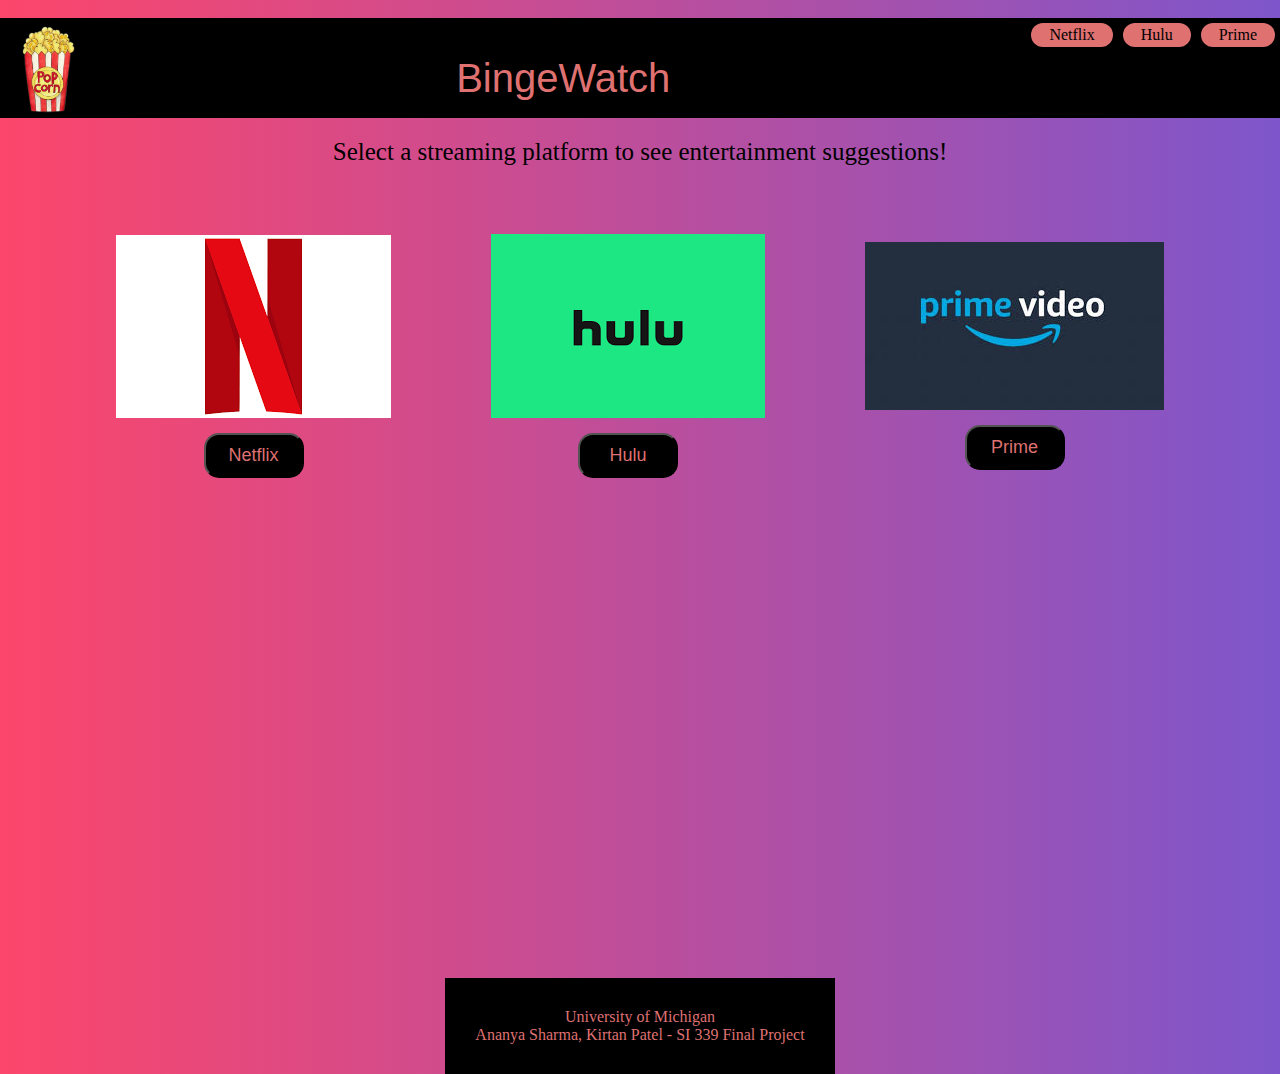
<file: index.html>
<!DOCTYPE html>
<html lang="en">
<head>
    <meta charset="UTF-8">
    <link rel="stylesheet" type="text/css" href="css/html5reset.css">
    <link rel="stylesheet" type="text/css" href="css/style.css">
    <meta name="viewport" content="width=device-width, initial-scale=1.0">
    <title>BingeWatch</title>
</head>
<body>
    <a class = "skip" href="#skip">Skip to Main Content</a><br>
    <header>
        <img src="images/popcorn.png" alt="bag with popcorn label that has popcorn in it" id = "logo">
        <h1>BingeWatch</h1>
        <nav>
            <ul class="nav_section">
                <li class="nav_item"><a id="skip" href="netflix.html">Netflix</a></li>
                <li class="nav_item"><a id="hulu" href="hulu.html">Hulu</a></li>
                <li class="nav_item"><a id="prime" href="prime.html">Prime</a></li>
            </ul>
         </nav>
    </header>
    <main>
        <h1>
        <p id="intro">Select a streaming platform to see entertainment suggestions!</p><br>
        </h1>
        <div class="home_container">
            <div class="home_info">
            <img src="images/netflix/logo.png" alt="netflix logo">
            <button onclick="clickinner('netflix')">Netflix</button> 
            </div>
            <div class="home_info">
                <img src="images/hulu/logo.png" alt="hulu logo">
                <button onclick="clickinner('hulu')">Hulu</button>
            </div>
            <div class="home_info">
            <img src="images/prime/logo.jpg" alt="amazon prime video logo">
            <button onclick="clickinner('prime')">Prime</button>
            </div>
        </div>
    </main>
    <footer>
        <p>University of Michigan<br/>
           Ananya Sharma, Kirtan Patel - SI 339 Final Project</p>
      </footer>
    <script src="js/script.js"></script>  
</body>
</html>
</file>
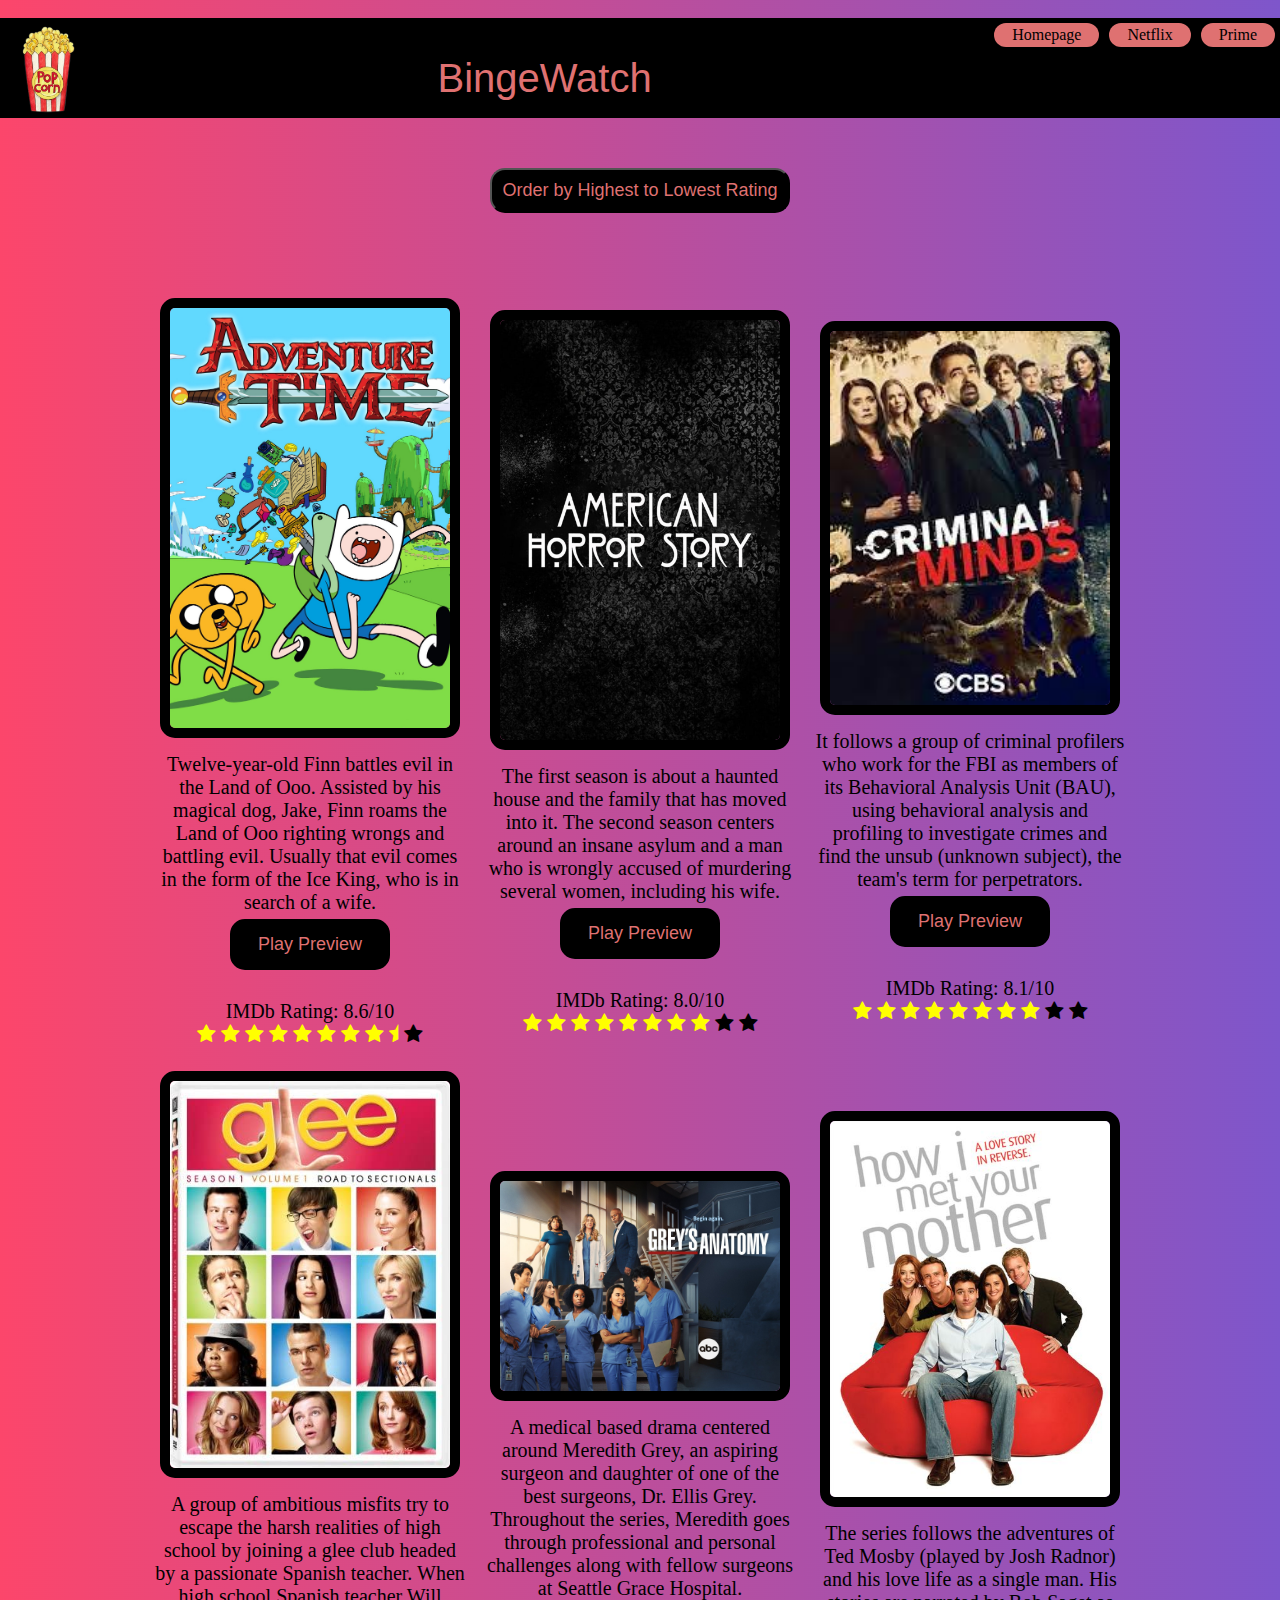
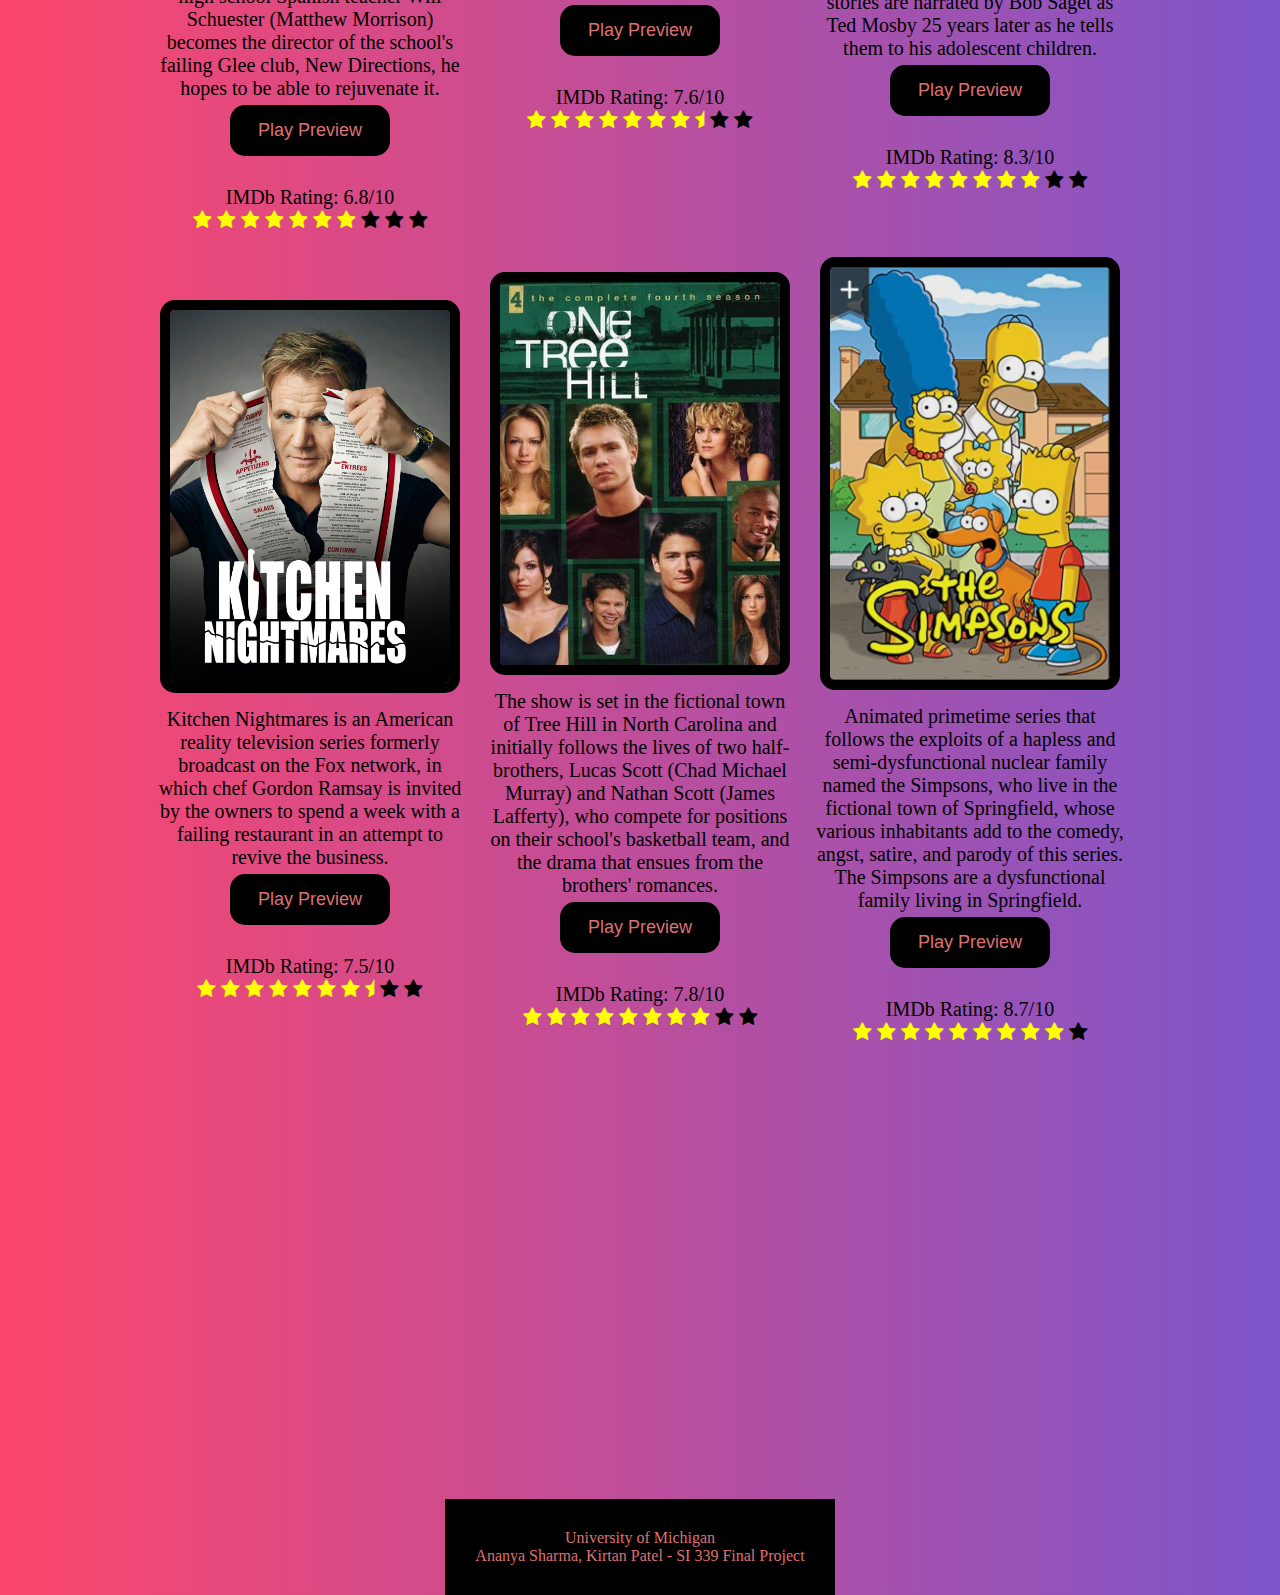
<file: hulu.html>
<!DOCTYPE html>
<html lang="en">
<head>
    <meta charset="UTF-8">
    <link rel="stylesheet" type="text/css" href="css/html5reset.css">
    <link rel="stylesheet" type="text/css" href="css/style.css">
    <link rel="stylesheet" href="https://cdnjs.cloudflare.com/ajax/libs/font-awesome/4.7.0/css/font-awesome.min.css">
    <meta http-equiv="X-UA-Compatible" content="IE=edge">
    <meta name="viewport" content="width=device-width, initial-scale=1.0">
    <title>Document</title>
    
</head>
<body>
    <a class = "skip" href="#skip">Skip to Main Content</a><br>
    <header>
        <img src="images/popcorn.png" alt="popcorn" id = "logo">
        <h1>BingeWatch</h1>
    <nav>
        <ul class="nav_section">
            <li class="nav_item"><a id="skip" href="index.html">Homepage</a></li>
            <li class="nav_item"><a id="hulu" href="netflix.html">Netflix</a></li>
            <li class="nav_item"><a id="prime" href="prime.html">Prime</a></li>
        </ul>
     </nav>
    </header>
    <main>
    <div class="rating_info">
        <button class="rating_order" onclick="order_ratings('hulu')">Order by Highest to Lowest Rating</button>
    </div>
    <div class="flex_container" id="hulu_container">
    <div class="gallery"> 
    <div class="flex_info" id="adventure_time">
    <img src="images/hulu/adventure_time.jpg" alt="adventure time">
    <!-- <button onclick="playPreview('adventure_time')">Play Preview</button> -->
    <div>
        Twelve-year-old Finn battles evil in the Land of Ooo. Assisted by his magical dog, Jake, 
        Finn roams the Land of Ooo righting wrongs and battling evil. Usually that evil comes in the form of the Ice King, 
        who is in search of a wife.
    </div>
    <button onclick="playPreview('hulu','adventure_time')">Play Preview</button>
    <div class="rating">
        IMDb Rating: 8.6/10 <br>
        <span class="fa fa-star checked"></span>
        <span class="fa fa-star checked"></span>
        <span class="fa fa-star checked"></span>
        <span class="fa fa-star checked"></span>
        <span class="fa fa-star checked"></span>
        <span class="fa fa-star checked"></span>
        <span class="fa fa-star checked"></span>
        <span class="fa fa-star checked"></span>
        <span class="fa fa-star-half checked"></span>
        <span class="fa fa-star"></span>
        </div>
    </div>
    <div class="flex_info" id="american_horror_story">
    <img src="images/hulu/ahs.jpg" alt="american horror story">
    <div>
        The first season is about a haunted house and the family that has moved into it. 
        The second season centers around an insane asylum and a man who is wrongly accused of murdering several women, 
        including his wife. 
    </div>
    <button onclick="playPreview('hulu','american_horror_story')">Play Preview <span class="screen-reader-only">(opens in a new tab)</span></button>
    <div class="rating">
        IMDb Rating: 8.0/10 <br>
        <span class="fa fa-star checked"></span>
        <span class="fa fa-star checked"></span>
        <span class="fa fa-star checked"></span>
        <span class="fa fa-star checked"></span>
        <span class="fa fa-star checked"></span>
        <span class="fa fa-star checked"></span>
        <span class="fa fa-star checked"></span>
        <span class="fa fa-star checked"></span>
        <span class="fa fa-star"></span>
        <span class="fa fa-star"></span>
        </div>
    </div>
    <div class="flex_info" id="criminal_minds">
    <img src="images/hulu/criminal_minds.jpg" alt="criminal minds">
    <div>
        It follows a group of criminal profilers who work for the FBI as members of its Behavioral Analysis Unit (BAU), 
        using behavioral analysis and profiling to investigate crimes and find the unsub (unknown subject), 
        the team's term for perpetrators.
    </div>
    <button onclick="playPreview('hulu','criminal_minds')">Play Preview <span class="screen-reader-only">(opens in a new tab)</span></button>
    <div class="rating">
        IMDb Rating: 8.1/10 <br>
        <span class="fa fa-star checked"></span>
        <span class="fa fa-star checked"></span>
        <span class="fa fa-star checked"></span>
        <span class="fa fa-star checked"></span>
        <span class="fa fa-star checked"></span>
        <span class="fa fa-star checked"></span>
        <span class="fa fa-star checked"></span>
        <span class="fa fa-star checked"></span>
        <span class="fa fa-star"></span>
        <span class="fa fa-star"></span>
        </div>
    </div>
    <div class="flex_info" id="glee">
    <img src="images/hulu/glee.jpg" alt="glee">
    <div>
        A group of ambitious misfits try to escape the harsh realities of high school by joining a glee club 
    headed by a passionate Spanish teacher. When high school Spanish teacher Will Schuester (Matthew Morrison) 
    becomes the director of the school's failing Glee club, New Directions, he hopes to be able to rejuvenate it.
    </div>
    <button onclick="playPreview('hulu','glee')">Play Preview <span class="screen-reader-only">(opens in a new tab)</span></button>
    <div class="rating">
        IMDb Rating: 6.8/10 <br>
        <span class="fa fa-star checked"></span>
        <span class="fa fa-star checked"></span>
        <span class="fa fa-star checked"></span>
        <span class="fa fa-star checked"></span>
        <span class="fa fa-star checked"></span>
        <span class="fa fa-star checked"></span>
        <span class="fa fa-star checked"></span>
        <span class="fa fa-star"></span>
        <span class="fa fa-star"></span>
        <span class="fa fa-star"></span>
        </div>
    </div>
    <div class="flex_info" id="greys_anatomy">
    <img src="images/hulu/greys.jpg" alt="greys anatomy">
    <div>
        A medical based drama centered around Meredith Grey, an aspiring surgeon and daughter of one of the best surgeons, 
        Dr. Ellis Grey. Throughout the series, Meredith goes through professional and personal challenges along with 
        fellow surgeons at Seattle Grace Hospital.
    </div>
    <button onclick="playPreview('hulu','greys_anatomy')">Play Preview <span class="screen-reader-only">(opens in a new tab)</span></button>
    <div class="rating">
        IMDb Rating: 7.6/10 <br>
        <span class="fa fa-star checked"></span>
        <span class="fa fa-star checked"></span>
        <span class="fa fa-star checked"></span>
        <span class="fa fa-star checked"></span>
        <span class="fa fa-star checked"></span>
        <span class="fa fa-star checked"></span>
        <span class="fa fa-star checked"></span>
        <span class="fa fa-star-half checked"></span>
        <span class="fa fa-star"></span>
        <span class="fa fa-star"></span>
        </div>
    </div>
    <div class="flex_info" id="himym">
    <img src="images/hulu/himym.jpg" alt="how i met your mother">
    <div>
        The series follows the adventures of Ted Mosby (played by Josh Radnor) and his love life as a single man. 
        His stories are narrated by Bob Saget as Ted Mosby 25 years later as he tells them to his adolescent children.
    </div>
    <button onclick="playPreview('hulu','himym')">Play Preview <span class="screen-reader-only">(opens in a new tab)</span></button>
    <div class="rating">
        IMDb Rating: 8.3/10 <br>
        <span class="fa fa-star checked"></span>
        <span class="fa fa-star checked"></span>
        <span class="fa fa-star checked"></span>
        <span class="fa fa-star checked"></span>
        <span class="fa fa-star checked"></span>
        <span class="fa fa-star checked"></span>
        <span class="fa fa-star checked"></span>
        <span class="fa fa-star checked"></span>
        <span class="fa fa-star"></span>
        <span class="fa fa-star"></span>
        </div>
    </div>
    <div class="flex_info" id="kitchen_nightmares">
    <img src="images/hulu/kitchen_nightmares.jpg" alt="kitchen nightmares">
    <div>
        Kitchen Nightmares is an American reality television series formerly broadcast on the Fox network, 
        in which chef Gordon Ramsay is invited by the owners to spend a week with a failing restaurant 
        in an attempt to revive the business.
    </div>
    <button onclick="playPreview('hulu','kitchen_nightmares')">Play Preview <span class="screen-reader-only">(opens in a new tab)</span></button>
    <div class="rating">
        IMDb Rating: 7.5/10 <br>
        <span class="fa fa-star checked"></span>
        <span class="fa fa-star checked"></span>
        <span class="fa fa-star checked"></span>
        <span class="fa fa-star checked"></span>
        <span class="fa fa-star checked"></span>
        <span class="fa fa-star checked"></span>
        <span class="fa fa-star checked"></span>
        <span class="fa fa-star-half checked"></span>
        <span class="fa fa-star"></span>
        <span class="fa fa-star"></span>
        </div>
    </div>
    <div class="flex_info" id="one_tree_hill">
    <img src="images/hulu/one_tree_hill.jpg" alt="one tree hill">
    <div>
        The show is set in the fictional town of Tree Hill in North Carolina and initially follows 
        the lives of two half-brothers, Lucas Scott (Chad Michael Murray) and Nathan Scott (James Lafferty),
        who compete for positions on their school's basketball team, and the drama that ensues from the brothers' romances.
    </div>
    <button onclick="playPreview('hulu','one_tree_hill')">Play Preview <span class="screen-reader-only">(opens in a new tab)</span></button>
    <div class="rating">
        IMDb Rating: 7.8/10 <br>
        <span class="fa fa-star checked"></span>
        <span class="fa fa-star checked"></span>
        <span class="fa fa-star checked"></span>
        <span class="fa fa-star checked"></span>
        <span class="fa fa-star checked"></span>
        <span class="fa fa-star checked"></span>
        <span class="fa fa-star checked"></span>
        <span class="fa fa-star checked"></span>
        <span class="fa fa-star"></span>
        <span class="fa fa-star"></span>
        </div>
    </div>
    <div class="flex_info" id="simpsons">
    <img src="images/hulu/simpsons.jpg" alt="the simpsons">
    <div>
        Animated primetime series that follows the exploits of a hapless and semi-dysfunctional nuclear 
        family named the Simpsons, who live in the fictional town of Springfield, whose various inhabitants 
        add to the comedy, angst, satire, and parody of this series. The Simpsons are a dysfunctional family living in Springfield.
    </div>
    <button onclick="playPreview('hulu','simpsons')">Play Preview <span class="screen-reader-only">(opens in a new tab)</span></button>
    <div class="rating">
        IMDb Rating: 8.7/10 <br>
        <span class="fa fa-star checked"></span>
        <span class="fa fa-star checked"></span>
        <span class="fa fa-star checked"></span>
        <span class="fa fa-star checked"></span>
        <span class="fa fa-star checked"></span>
        <span class="fa fa-star checked"></span>
        <span class="fa fa-star checked"></span>
        <span class="fa fa-star checked"></span>
        <span class="fa fa-star checked"></span>
        <span class="fa fa-star"></span>
        </div>
    </div>
    </div>
    </main>
    <footer>
        <p>University of Michigan<br/>
           Ananya Sharma, Kirtan Patel - SI 339 Final Project</p>
      </footer>
    <script src="js/script.js"></script>  
</body>
</html>
</file>
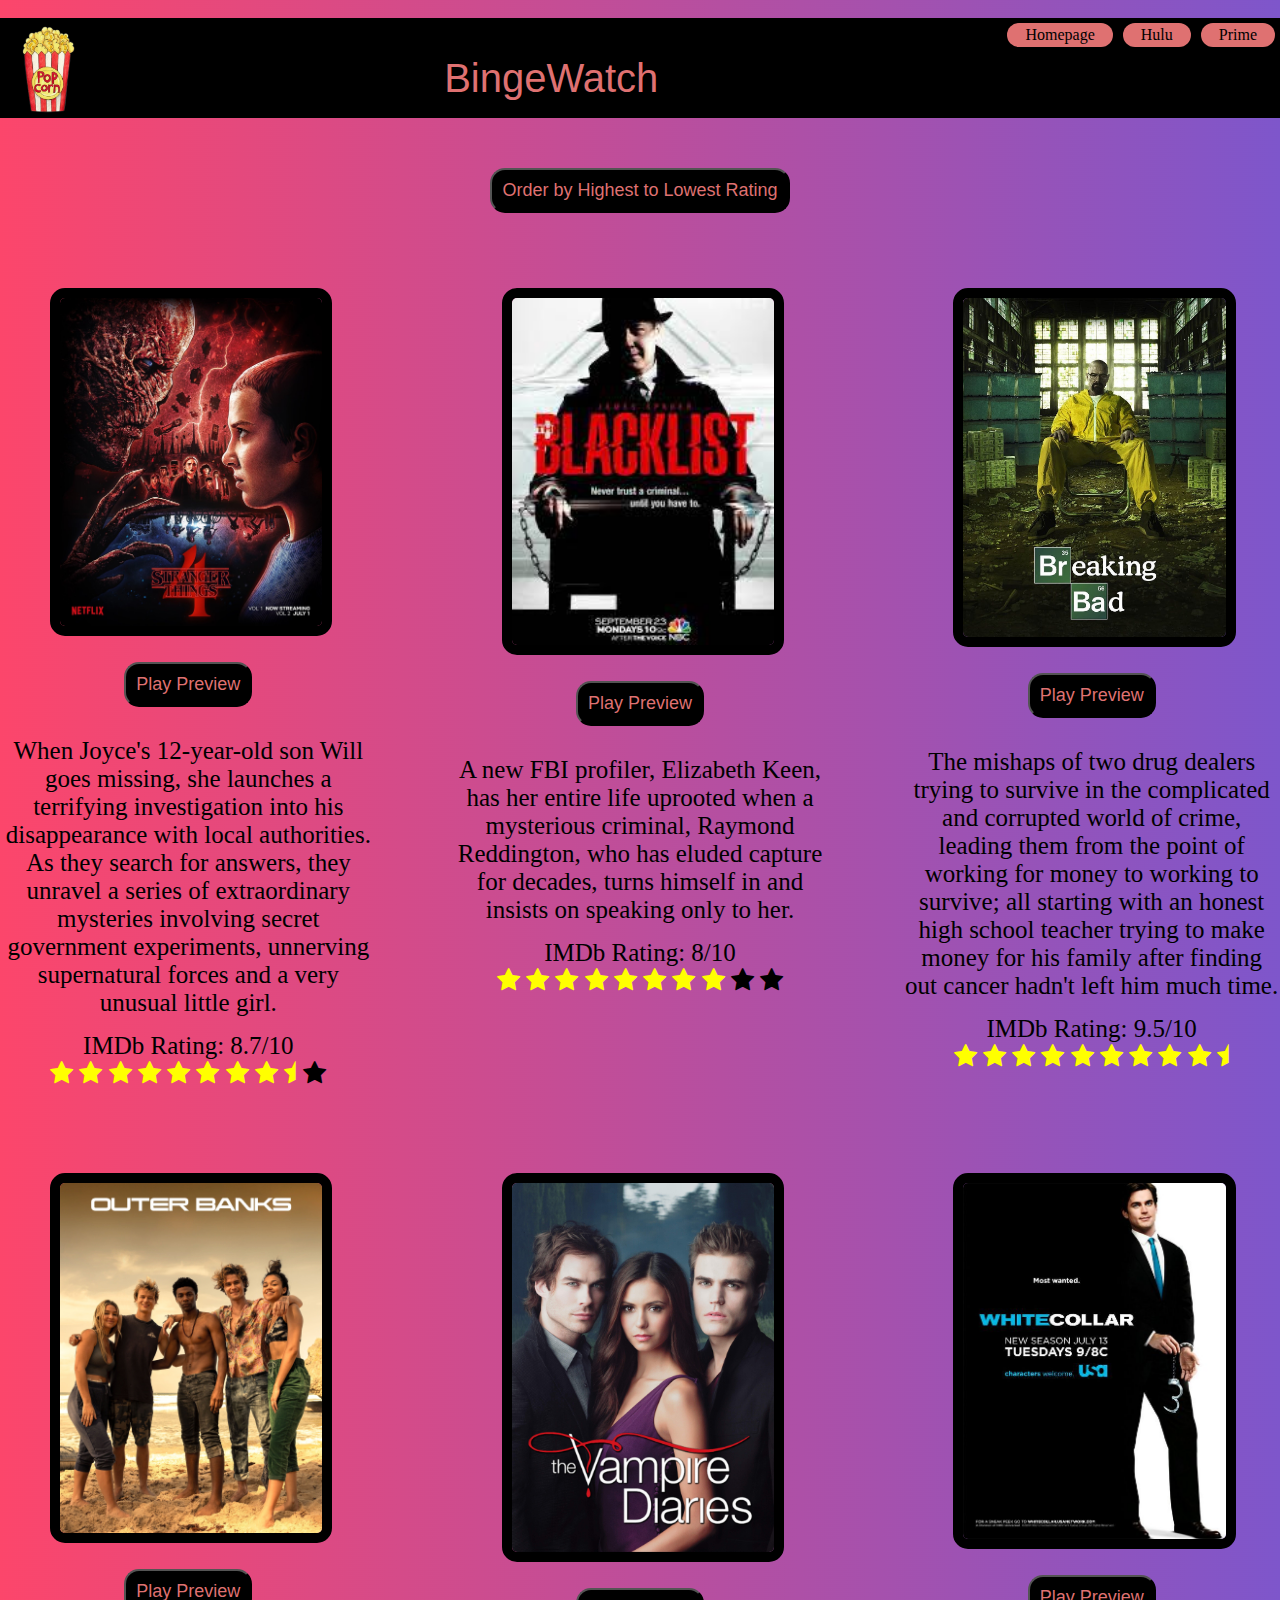
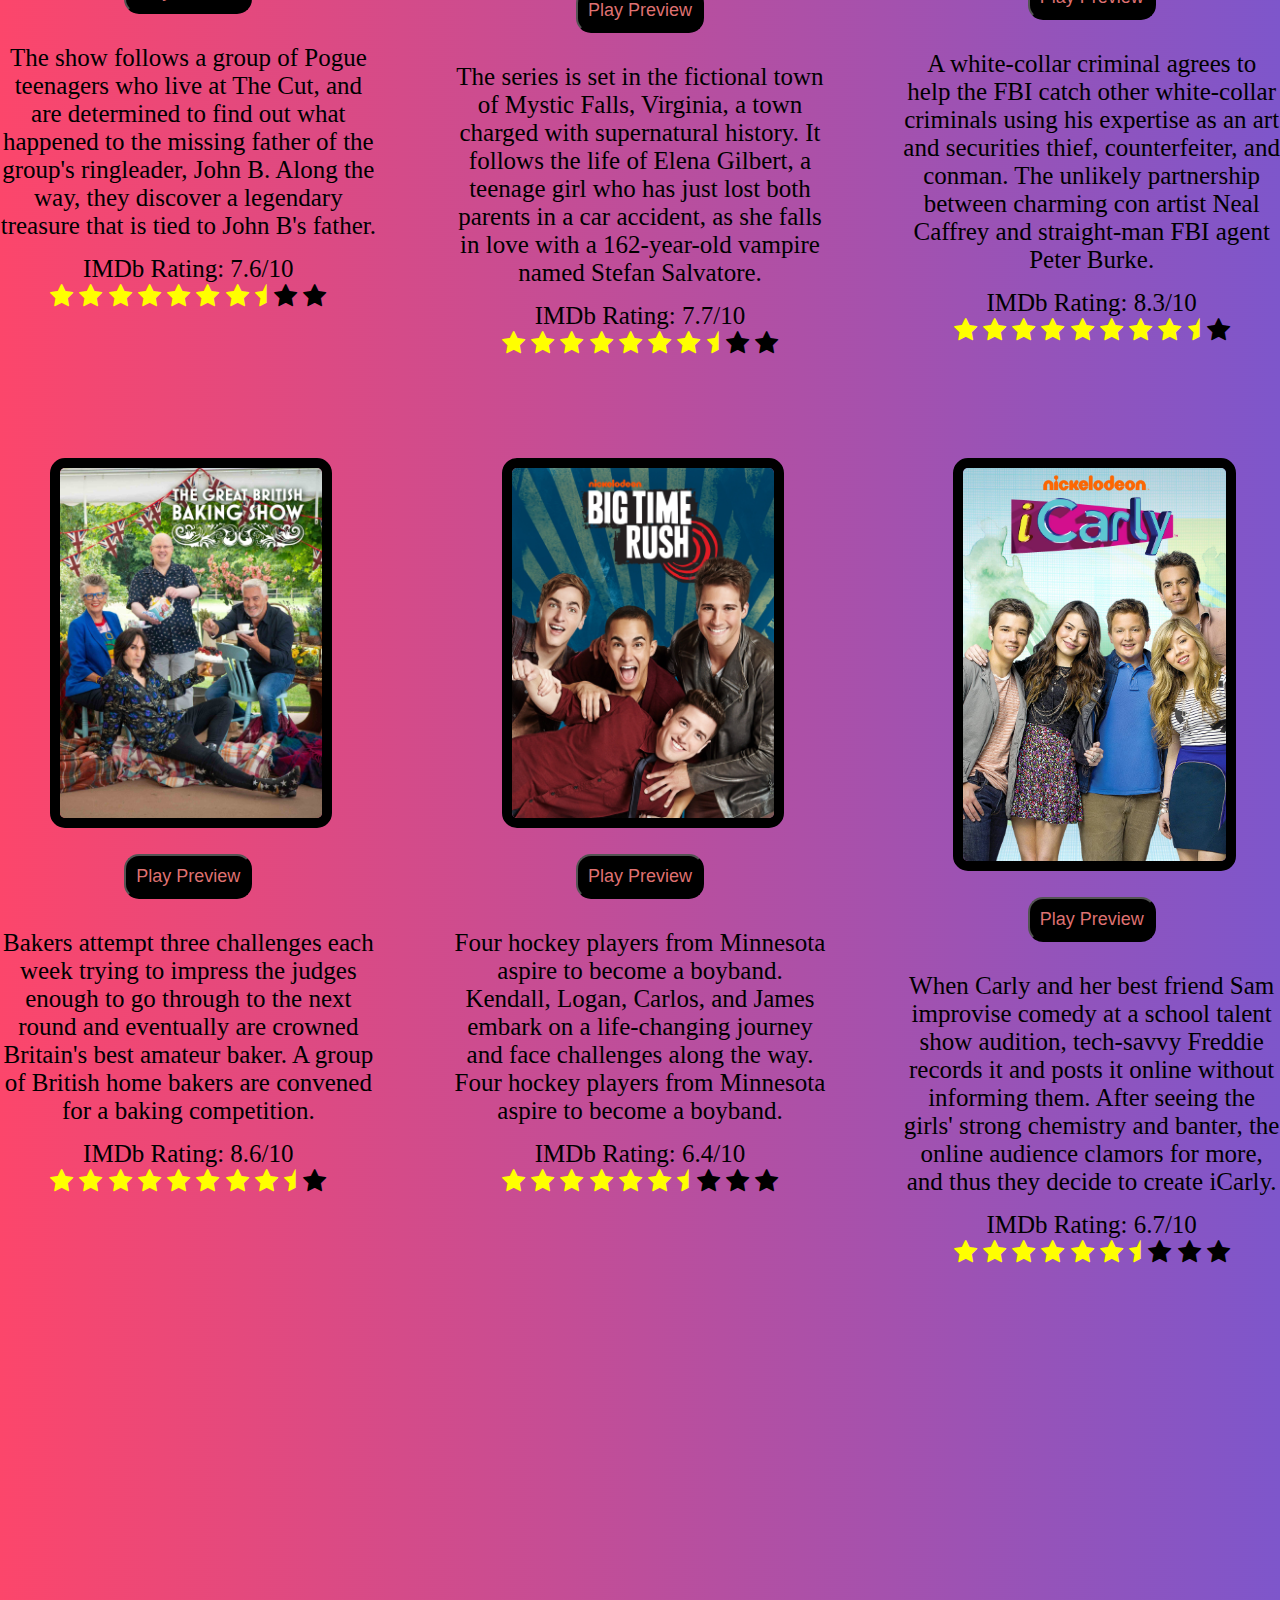
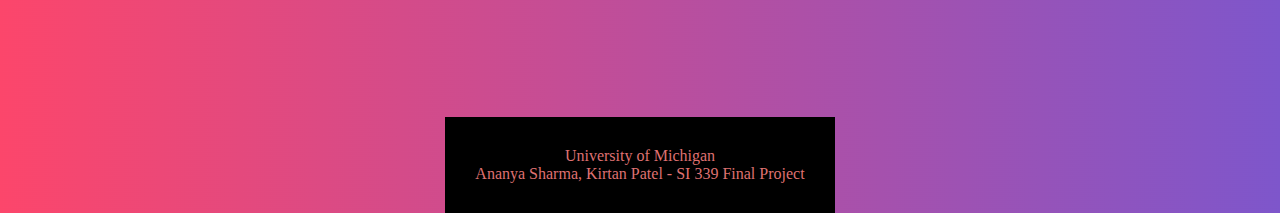
<file: netflix.html>
<!DOCTYPE html>
<html lang="en">
<head>
    <meta charset="UTF-8">
    <link rel="stylesheet" type="text/css" href="css/html5reset.css">
    <link rel="stylesheet" type="text/css" href="css/style.css">
    <link rel="stylesheet" href="https://cdnjs.cloudflare.com/ajax/libs/font-awesome/4.7.0/css/font-awesome.min.css">
    <meta http-equiv="X-UA-Compatible" content="IE=edge">
    <meta http-equiv="X-UA-Compatible" content="IE=edge">
    <meta name="viewport" content="width=device-width, initial-scale=1.0">
    <title>Document</title>

</head>
<body>
    <a class = "skip" href="#skip">Skip to Main Content</a><br>
    <header>
        <img src="images/popcorn.png" alt="popcorn" id = "logo">
        <h1>BingeWatch</h1>
        <nav>
            <ul class="nav_section">
                <li class="nav_item"><a id="skip" href="index.html">Homepage</a></li>
                <li class="nav_item"><a id="hulu" href="hulu.html">Hulu</a></li>
                <li class="nav_item"><a id="prime" href="prime.html">Prime</a></li>
                <!-- <li class="nav_item"><a id="disney" href="disney.html">Disney</a></li> -->
            </ul>
         </nav>
     </header>
        <main>
            <div class="rating_info">
            <button class="rating_order" onclick="order_ratings('netflix')">Order by Highest to Lowest Rating</button>
            </div>
            <div class="grid_container">
            <div class="suggestion_info" id="stranger_things">
            <img class="grid_child" src="images/netflix/stranger_things.jpg" alt="stranger things">
            <div class="button_info">
            <button class="grid_child" onclick="playPreview('netflix','stranger_things')">Play Preview  <span class="screen-reader-only">(opens in a new tab)</span></button>
            </div>
            <p>When Joyce's 12-year-old son Will goes missing, she launches a terrifying investigation 
            into his disappearance with local authorities. As they search for answers, they unravel a 
            series of extraordinary mysteries involving secret government experiments, unnerving supernatural 
            forces and a very unusual little girl.</p>
            <div class="rating">
            IMDb Rating: 8.7/10 <br>
            <span class="fa fa-star checked"></span>
            <span class="fa fa-star checked"></span>
            <span class="fa fa-star checked"></span>
            <span class="fa fa-star checked"></span>
            <span class="fa fa-star checked"></span>
            <span class="fa fa-star checked"></span>
            <span class="fa fa-star checked"></span>
            <span class="fa fa-star checked"></span>
            <span class="fa fa-star-half checked"></span>
            <span class="fa fa-star"></span>
            </div>
            </div>
            <div class="suggestion_info" id="blacklist">
            <img class="grid_child" src="images/netflix/blacklist.jpg" alt="blacklist">
            <div class="button_info">
                <button class="grid_child" onclick="playPreview('netflix','blacklist')">Play Preview <span class="screen-reader-only">(opens in a new tab)</span></button>
            </div>
            <p>A new FBI profiler, Elizabeth Keen, has her entire life uprooted when a mysterious criminal, 
            Raymond Reddington, who has eluded capture for decades, turns himself in and insists on speaking only to her.</p>
            <div class="rating">
                IMDb Rating: 8/10 <br>
                <span class="fa fa-star checked"></span>
                <span class="fa fa-star checked"></span>
                <span class="fa fa-star checked"></span>
                <span class="fa fa-star checked"></span>
                <span class="fa fa-star checked"></span>
                <span class="fa fa-star checked"></span>
                <span class="fa fa-star checked"></span>
                <span class="fa fa-star checked"></span>
                <span class="fa fa-star"></span>
                <span class="fa fa-star"></span>
            </div>
            </div>
            <div class="suggestion_info" id="breaking_bad">
            <img class="grid_child" src="images/netflix/breaking_bad.jpg" alt="breaking bad">
            <div class="button_info">
            <button class="grid_child" onclick="playPreview('netflix','breaking_bad')">Play Preview  <span class="screen-reader-only">(opens in a new tab)</span></button>
            </div>
            <p>The mishaps of two drug dealers trying to survive in the complicated and corrupted world of crime, 
            leading them from the point of working for money to working to survive; all starting with an honest 
            high school teacher trying to make money for his family after finding out cancer hadn't left him much time.</p>
            <div class="rating">
                IMDb Rating: 9.5/10 <br>
                <span class="fa fa-star checked"></span>
                <span class="fa fa-star checked"></span>
                <span class="fa fa-star checked"></span>
                <span class="fa fa-star checked"></span>
                <span class="fa fa-star checked"></span>
                <span class="fa fa-star checked"></span>
                <span class="fa fa-star checked"></span>
                <span class="fa fa-star checked"></span>
                <span class="fa fa-star checked"></span>
                <span class="fa fa-star-half checked"></span>
            </div>
            </div>
            <div class="suggestion_info" id="outer_banks">
            <img class="grid_child" src="images/netflix/obx.jpg" alt="outer banks">
            <div class="button_info">
            <button class="grid_child" onclick="playPreview('netflix','outer_banks')">Play Preview  <span class="screen-reader-only">(opens in a new tab)</span></button>
            </div>
            <p>The show follows a group of Pogue teenagers who live at The Cut, and are determined to find out 
                what happened to the missing father of the group's ringleader, John B. Along the way, they discover
                a legendary treasure that is tied to John B's father.</p>
            <div class="rating">
                IMDb Rating: 7.6/10 <br>
                <span class="fa fa-star checked"></span>
                <span class="fa fa-star checked"></span>
                <span class="fa fa-star checked"></span>
                <span class="fa fa-star checked"></span>
                <span class="fa fa-star checked"></span>
                <span class="fa fa-star checked"></span>
                <span class="fa fa-star checked"></span>
                <span class="fa fa-star-half checked"></span>
                <span class="fa fa-star"></span>
                <span class="fa fa-star"></span>
            </div>
            </div>
            <div class="suggestion_info" id="vampire_diaries">
            <img class="grid_child" src="images/netflix/vampire_diaries.jpg" alt="vampire diaries">
            <div class="button_info">
            <button class="grid_child" onclick="playPreview('netflix','vampire_diaries')">Play Preview  <span class="screen-reader-only">(opens in a new tab)</span></button>
            </div>
            <p>The series is set in the fictional town of Mystic Falls, Virginia, a town charged with supernatural history. 
            It follows the life of Elena Gilbert, a teenage girl who has just lost both parents in a car accident, 
            as she falls in love with a 162-year-old vampire named Stefan Salvatore.</p>
            <div class="rating">
                IMDb Rating: 7.7/10 <br>
                <span class="fa fa-star checked"></span>
                <span class="fa fa-star checked"></span>
                <span class="fa fa-star checked"></span>
                <span class="fa fa-star checked"></span>
                <span class="fa fa-star checked"></span>
                <span class="fa fa-star checked"></span>
                <span class="fa fa-star checked"></span>
                <span class="fa fa-star-half checked"></span>
                <span class="fa fa-star"></span>
                <span class="fa fa-star"></span>
            </div>
            </div>
            <div class="suggestion_info" id="white_collar">
            <img class="grid_child" src="images/netflix/white_collar.jpg" alt="white collar">
            <div class="button_info">
            <button class="grid_child" onclick="playPreview('netflix','white_collar')" >Play Preview  <span class="screen-reader-only">(opens in a new tab)</span></button>
            </div>
            <p>A white-collar criminal agrees to help the FBI catch other white-collar criminals using his expertise as 
            an art and securities thief, counterfeiter, and conman. The unlikely partnership between charming con 
            artist Neal Caffrey and straight-man FBI agent Peter Burke.</p>
            <div class="rating">
                IMDb Rating: 8.3/10 <br>
                <span class="fa fa-star checked"></span>
                <span class="fa fa-star checked"></span>
                <span class="fa fa-star checked"></span>
                <span class="fa fa-star checked"></span>
                <span class="fa fa-star checked"></span>
                <span class="fa fa-star checked"></span>
                <span class="fa fa-star checked"></span>
                <span class="fa fa-star checked"></span>
                <span class="fa fa-star-half checked"></span>
                <span class="fa fa-star"></span>
            </div>
            </div>
            <div class="suggestion_info" id="british_baking">
            <img class="grid_child" src="images/netflix/baking_show.jpg" alt="great british baking show">
            <div class="button_info">
            <button class="grid_child" onclick="playPreview('netflix','british_baking')">Play Preview  <span class="screen-reader-only">(opens in a new tab)</span></button>
            </div>
            <p>Bakers attempt three challenges each week trying to impress the judges enough to go through to the next 
            round and eventually are crowned Britain's best amateur baker. A group of British home bakers are convened 
            for a baking competition.</p>
            <div class="rating">
                IMDb Rating: 8.6/10 <br>
                <span class="fa fa-star checked"></span>
                <span class="fa fa-star checked"></span>
                <span class="fa fa-star checked"></span>
                <span class="fa fa-star checked"></span>
                <span class="fa fa-star checked"></span>
                <span class="fa fa-star checked"></span>
                <span class="fa fa-star checked"></span>
                <span class="fa fa-star checked"></span>
                <span class="fa fa-star-half checked"></span>
                <span class="fa fa-star"></span>
            </div>
            </div>
            <div class="suggestion_info" id="big_time_rush">
            <img class="grid_child" src="images/netflix/big_time_rush.jpg" alt="big time rush">
            <div class="button_info">
            <button class="grid_child" onclick="playPreview('netflix','big_time_rush')">Play Preview <span class="screen-reader-only">(opens in a new tab)</span></button>
            </div>
            <p>Four hockey players from Minnesota aspire to become a boyband. Kendall, Logan, Carlos, and James embark on a 
            life-changing journey and face challenges along the way. Four hockey players from Minnesota aspire to become a boyband.</p>
            <div class="rating">
                IMDb Rating: 6.4/10 <br>
                <span class="fa fa-star checked"></span>
                <span class="fa fa-star checked"></span>
                <span class="fa fa-star checked"></span>
                <span class="fa fa-star checked"></span>
                <span class="fa fa-star checked"></span>
                <span class="fa fa-star checked"></span>
                <span class="fa fa-star-half checked"></span>
                <span class="fa fa-star"></span>
                <span class="fa fa-star"></span>
                <span class="fa fa-star"></span>
            </div>
            </div>
            <div class="suggestion_info" id="icarly">
            <img class="grid_child" src="images/netflix/icarly.jpg" alt="icarly">
            <div class="button_info">
            <button class="grid_child" onclick="playPreview('netflix','icarly')">Play Preview  <span class="screen-reader-only">(opens in a new tab)</span></button>
            </div>
            <p>When Carly and her best friend Sam improvise comedy at a school talent show audition, tech-savvy Freddie records 
            it and posts it online without informing them. After seeing the girls' strong chemistry and banter, 
            the online audience clamors for more, and thus they decide to create iCarly.</p>
            <div class="rating">
                IMDb Rating: 6.7/10 <br>
                <span class="fa fa-star checked"></span>
                <span class="fa fa-star checked"></span>
                <span class="fa fa-star checked"></span>
                <span class="fa fa-star checked"></span>
                <span class="fa fa-star checked"></span>
                <span class="fa fa-star checked"></span>
                <span class="fa fa-star-half checked"></span>
                <span class="fa fa-star"></span>
                <span class="fa fa-star"></span>
                <span class="fa fa-star"></span>
            </div>
            </div>
            </div>
        </main>
        <footer>
            <p>University of Michigan<br/>
               Ananya Sharma, Kirtan Patel - SI 339 Final Project</p>
          </footer>
        <script src="js/script.js"></script> 
</body>
</html>
</file>
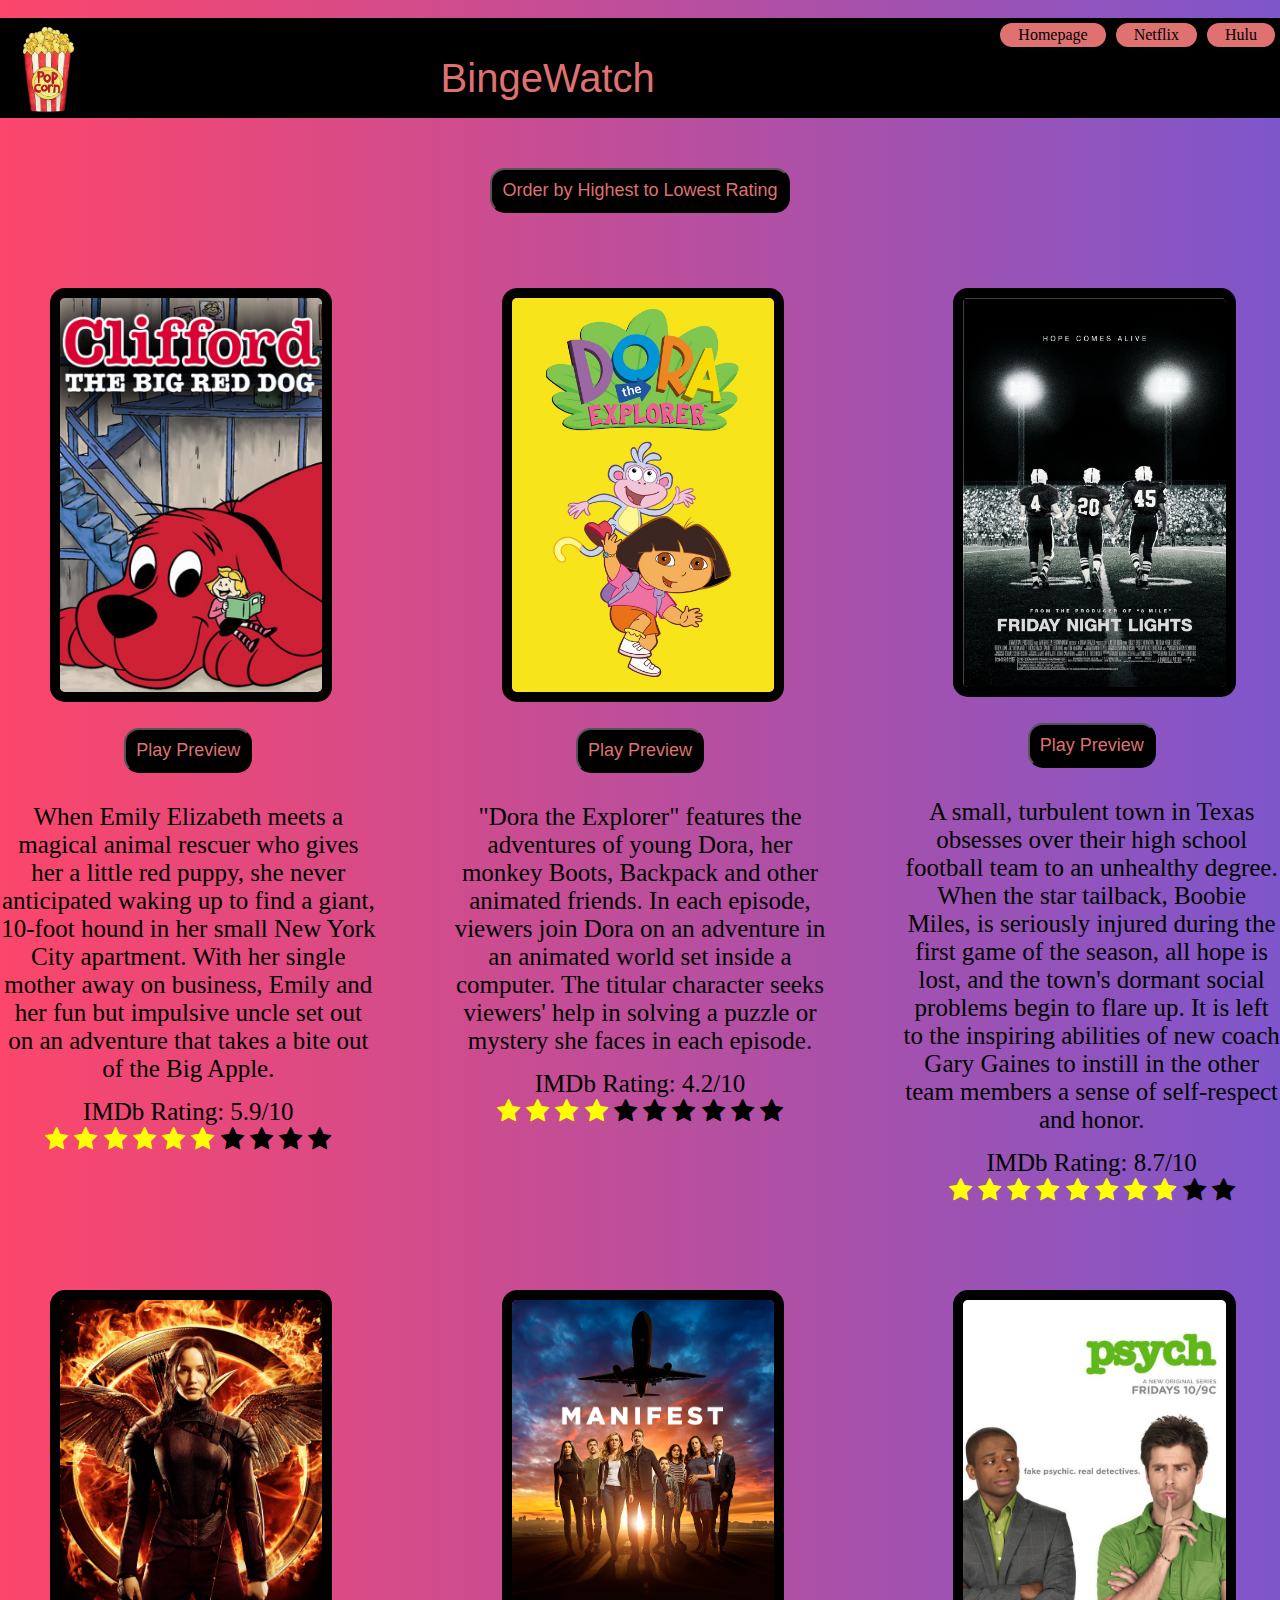
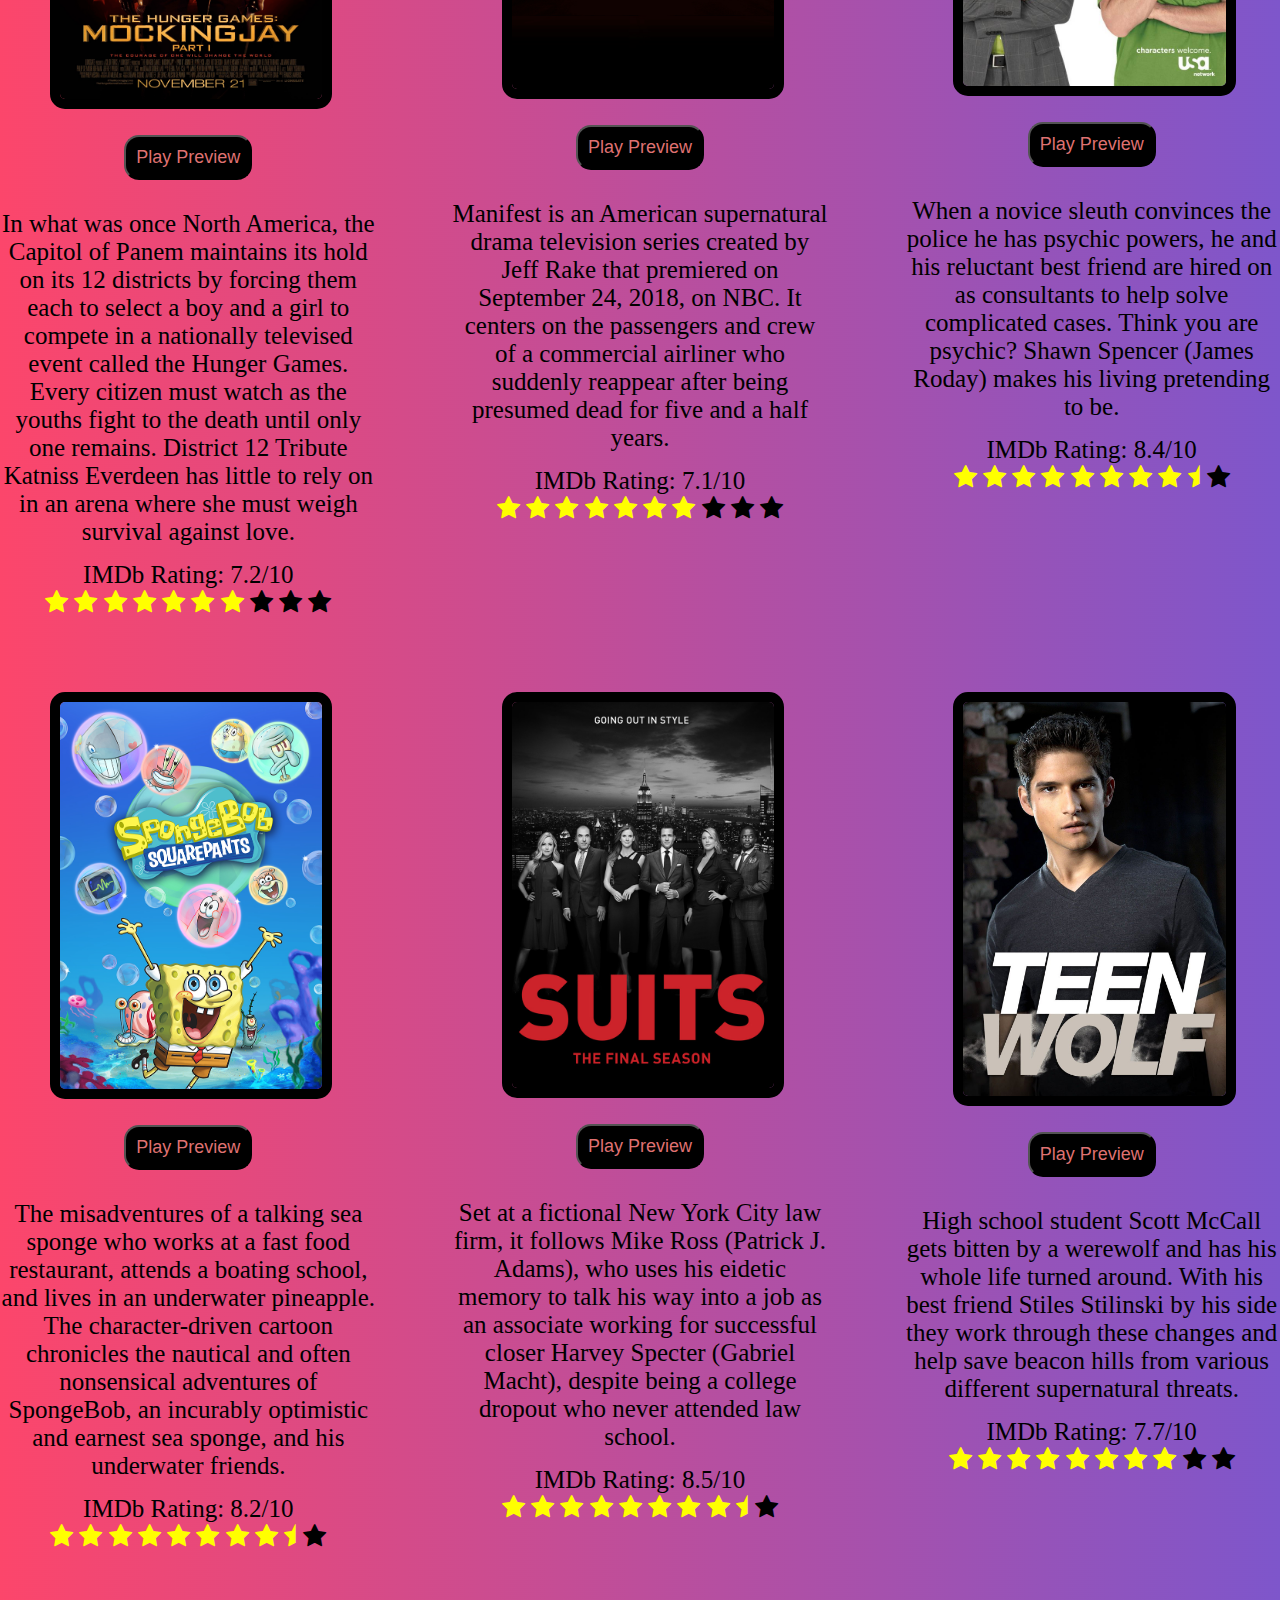
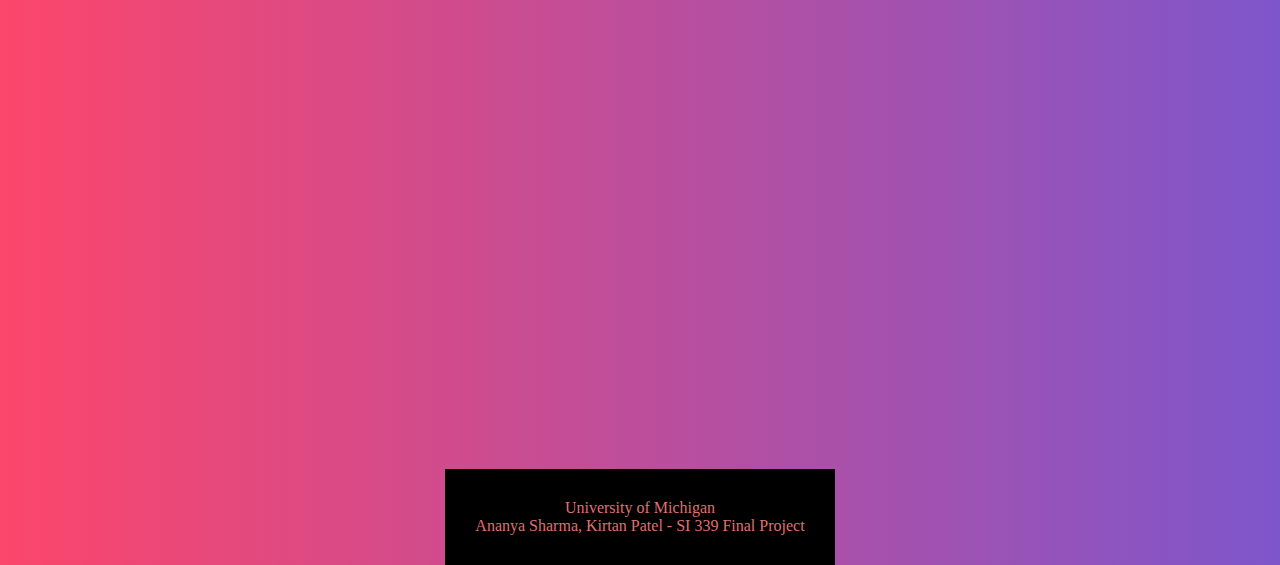
<file: prime.html>
<!DOCTYPE html>
<html lang="en">
<head>
    <meta charset="UTF-8">
    <link rel="stylesheet" type="text/css" href="css/html5reset.css">
    <link rel="stylesheet" type="text/css" href="css/style.css">
    <link rel="stylesheet" href="https://cdnjs.cloudflare.com/ajax/libs/font-awesome/4.7.0/css/font-awesome.min.css">
    <meta http-equiv="X-UA-Compatible" content="IE=edge">
    <meta name="viewport" content="width=device-width, initial-scale=1.0">
    <title>Document</title>

</head>
<body>
    <a class = "skip" href="#skip">Skip to Main Content</a><br>
    <header>
        <img src="images/popcorn.png" alt="popcorn" id = "logo">
        <h1>BingeWatch</h1>
    <nav>
        <ul class="nav_section">
            <li class="nav_item"><a id="skip" href="index.html">Homepage</a></li>
            <li class="nav_item"><a id="hulu" href="netflix.html">Netflix</a></li>
            <li class="nav_item"><a id="prime" href="hulu.html">Hulu</a></li>
            <!-- <li class="nav_item"><a id="disney" href="disney.html">Disney</a></li> -->
        </ul>
     </nav>
    </header>
    <main>
        <div class="rating_info">
            <button class="rating_order" onclick="order_ratings('prime')">Order by Highest to Lowest Rating</button>
        </div>
        <div class="grid_container">
        <div class="suggestion_info" id="clifford">
        <img class="grid_child" src="images/prime/clifford.jpg" alt="clifford">
        <div class="button_info">
        <button class="grid_child" onclick="playPreview('prime','clifford')">Play Preview <span class="screen-reader-only">(opens in a new tab)</span></button>
        </div>
        <p>When Emily Elizabeth meets a magical animal rescuer who gives her a little red puppy, 
            she never anticipated waking up to find a giant, 10-foot hound in her small New York City apartment. 
            With her single mother away on business, Emily and her fun but impulsive uncle set out on an 
            adventure that takes a bite out of the Big Apple.</p>
            <div class="rating">
                IMDb Rating: 5.9/10 <br>
                <span class="fa fa-star checked"></span>
                <span class="fa fa-star checked"></span>
                <span class="fa fa-star checked"></span>
                <span class="fa fa-star checked"></span>
                <span class="fa fa-star checked"></span>
                <span class="fa fa-star checked"></span>
                <span class="fa fa-star"></span>
                <span class="fa fa-star"></span>
                <span class="fa fa-star"></span>
                <span class="fa fa-star"></span>
            </div>
        </div>
        <div class="suggestion_info" id="dora">
        <img class="grid_child" src="images/prime/dora.jpg" alt="dora the explorer">
        <div class="button_info">
        <button class="grid_child" onclick="playPreview('prime','dora')">Play Preview <span class="screen-reader-only">(opens in a new tab)</span></button>
        </div>
        <p>"Dora the Explorer" features the adventures of young Dora, her monkey Boots, Backpack 
            and other animated friends. In each episode, viewers join Dora on an adventure in an animated 
            world set inside a computer. The titular character seeks viewers' help in solving a puzzle or 
            mystery she faces in each episode.</p>
            <div class="rating">
                IMDb Rating: 4.2/10 <br>
                <span class="fa fa-star checked"></span>
                <span class="fa fa-star checked"></span>
                <span class="fa fa-star checked"></span>
                <span class="fa fa-star checked"></span>
                <span class="fa fa-star"></span>
                <span class="fa fa-star"></span>
                <span class="fa fa-star"></span>
                <span class="fa fa-star"></span>
                <span class="fa fa-star"></span>
                <span class="fa fa-star"></span>
            </div>
        </div>
        <div class="suggestion_info" id="friday_night_lights">
        <img class="grid_child" src="images/prime/friday_night_lights.jpg" alt="friday night lights">
        <div class="button_info">
        <button class="grid_child" onclick="playPreview('prime','friday_night_lights')">Play Preview <span class="screen-reader-only">(opens in a new tab)</span></button>
        </div>
        <p>A small, turbulent town in Texas obsesses over their high school football team to an unhealthy 
            degree. When the star tailback, Boobie Miles, is seriously injured during the first 
            game of the season, all hope is lost, and the town's dormant social problems begin to flare up. 
            It is left to the inspiring abilities of new coach Gary Gaines to instill 
            in the other team members a sense of self-respect and honor.</p>
            <div class="rating">
                IMDb Rating: 8.7/10 <br>
                <span class="fa fa-star checked"></span>
                <span class="fa fa-star checked"></span>
                <span class="fa fa-star checked"></span>
                <span class="fa fa-star checked"></span>
                <span class="fa fa-star checked"></span>
                <span class="fa fa-star checked"></span>
                <span class="fa fa-star checked"></span>
                <span class="fa fa-star checked"></span>
                <span class="fa fa-star half-checked"></span>
                <span class="fa fa-star"></span>
            </div>
        </div>
        <div class="suggestion_info" id="hunger_games">
        <img class="grid_child" src="images/prime/hunger_games.jpg" alt="hunger games">
        <div class="button_info">
        <button class="grid_child" onclick="playPreview('prime','hunger_games')">Play Preview <span class="screen-reader-only">(opens in a new tab)</span></button>
        </div>
        <p>In what was once North America, the Capitol of Panem maintains its hold on its 12 
            districts by forcing them each to select a boy and a girl to 
            compete in a nationally televised event called the Hunger Games. Every citizen 
            must watch as the youths fight to the death until only one remains. District 12 
            Tribute Katniss Everdeen has little to rely on in an arena where she must weigh survival against love.</p>
            <div class="rating">
                IMDb Rating: 7.2/10 <br>
                <span class="fa fa-star checked"></span>
                <span class="fa fa-star checked"></span>
                <span class="fa fa-star checked"></span>
                <span class="fa fa-star checked"></span>
                <span class="fa fa-star checked"></span>
                <span class="fa fa-star checked"></span>
                <span class="fa fa-star checked"></span>
                <span class="fa fa-star"></span>
                <span class="fa fa-star"></span>
                <span class="fa fa-star"></span>
            </div>
        </div>
        <div class="suggestion_info" id="manifest">
        <img class="grid_child" src="images/prime/manifest.jpg" alt="manifest">
        <div class="button_info">
        <button class="grid_child" onclick="playPreview('prime','manifest')">Play Preview <span class="screen-reader-only">(opens in a new tab)</span></button>
        </div>
        <p>Manifest is an American supernatural drama television series created by Jeff Rake that 
            premiered on September 24, 2018, on NBC. It centers on the passengers and crew of a commercial 
            airliner who suddenly reappear after being presumed dead for five and a half years.</p>
            <div class="rating">
                IMDb Rating: 7.1/10 <br>
                <span class="fa fa-star checked"></span>
                <span class="fa fa-star checked"></span>
                <span class="fa fa-star checked"></span>
                <span class="fa fa-star checked"></span>
                <span class="fa fa-star checked"></span>
                <span class="fa fa-star checked"></span>
                <span class="fa fa-star checked"></span>
                <span class="fa fa-star"></span>
                <span class="fa fa-star"></span>
                <span class="fa fa-star"></span>
            </div>
        </div>
        <div class="suggestion_info" id="psych">
        <img class="grid_child" src="images/prime/psych.jpg" alt="psych">
        <div class="button_info">
        <button class="grid_child" onclick="playPreview('prime','psych')">Play Preview <span class="screen-reader-only">(opens in a new tab)</span></button>
        </div>
        <p>When a novice sleuth convinces the police he has psychic powers, 
            he and his reluctant best friend are hired on as consultants to help solve complicated cases. 
            Think you are psychic? Shawn Spencer (James Roday) makes his living pretending to be.</p>
            <div class="rating">
                IMDb Rating: 8.4/10 <br>
                <span class="fa fa-star checked"></span>
                <span class="fa fa-star checked"></span>
                <span class="fa fa-star checked"></span>
                <span class="fa fa-star checked"></span>
                <span class="fa fa-star checked"></span>
                <span class="fa fa-star checked"></span>
                <span class="fa fa-star checked"></span>
                <span class="fa fa-star checked"></span>
                <span class="fa fa-star-half checked"></span>
                <span class="fa fa-star"></span>
            </div>
        </div>
        <div class="suggestion_info" id="spongebob">
        <img class="grid_child" src="images/prime/spongebob.jpg" alt="spongebob">
        <div class="button_info">
        <button class="grid_child" onclick="playPreview('prime','spongebob')">Play Preview <span class="screen-reader-only">(opens in a new tab)</span></button>
        </div>
        <p>The misadventures of a talking sea sponge who works at a fast food restaurant, 
            attends a boating school, and lives in an underwater pineapple. The character-driven 
            cartoon chronicles the nautical and often nonsensical adventures of SpongeBob, 
            an incurably optimistic and earnest sea sponge, and his underwater friends.</p>
            <div class="rating">
                IMDb Rating: 8.2/10 <br>
                <span class="fa fa-star checked"></span>
                <span class="fa fa-star checked"></span>
                <span class="fa fa-star checked"></span>
                <span class="fa fa-star checked"></span>
                <span class="fa fa-star checked"></span>
                <span class="fa fa-star checked"></span>
                <span class="fa fa-star checked"></span>
                <span class="fa fa-star checked"></span>
                <span class="fa fa-star-half checked"></span>
                <span class="fa fa-star"></span>
            </div>
        </div>
        <div class="suggestion_info" id="suits">
        <img class="grid_child" src="images/prime/suits.jpg" alt="suits">
        <div class="button_info">
        <button class="grid_child" onclick="playPreview('prime','suits')">Play Preview <span class="screen-reader-only">(opens in a new tab)</span></button>
        </div>
        <p>Set at a fictional New York City law firm, it follows Mike Ross (Patrick J. Adams), 
            who uses his eidetic memory to talk his way into a job as an associate working for 
            successful closer Harvey Specter (Gabriel Macht), despite being a college dropout who never attended law school.</p>
            <div class="rating">
                IMDb Rating: 8.5/10 <br>
                <span class="fa fa-star checked"></span>
                <span class="fa fa-star checked"></span>
                <span class="fa fa-star checked"></span>
                <span class="fa fa-star checked"></span>
                <span class="fa fa-star checked"></span>
                <span class="fa fa-star checked"></span>
                <span class="fa fa-star checked"></span>
                <span class="fa fa-star checked"></span>
                <span class="fa fa-star-half checked"></span>
                <span class="fa fa-star"></span>
            </div>
        </div>
        <div class="suggestion_info" id="teen_wolf">
        <img class="grid_child" src="images/prime/teen_wolf.jpg" alt="teen wolf"> 
        <div class="button_info">
        <button class="grid_child" onclick="playPreview('prime','teen_wolf')">Play Preview <span class="screen-reader-only">(opens in a new tab)</span></button>
        </div>
        <p>High school student Scott McCall gets bitten by a werewolf and has his whole life turned around. 
            With his best friend Stiles Stilinski by his side they work through these changes and help save 
            beacon hills from various different supernatural threats.</p>
            <div class="rating">
                IMDb Rating: 7.7/10 <br>
                <span class="fa fa-star checked"></span>
                <span class="fa fa-star checked"></span>
                <span class="fa fa-star checked"></span>
                <span class="fa fa-star checked"></span>
                <span class="fa fa-star checked"></span>
                <span class="fa fa-star checked"></span>
                <span class="fa fa-star checked"></span>
                <span class="fa fa-star checked"></span>
                <span class="fa fa-star"></span>
                <span class="fa fa-star"></span>
            </div>
        </div>
        </div>
    </main>
    <footer>
        <p>University of Michigan<br/>
           Ananya Sharma, Kirtan Patel - SI 339 Final Project</p>
      </footer>
    <script src="js/script.js"></script> 
</body>
</html>
</file>
<file: css/style.css>
body{
    background-image: url("../images/background.png");
}

a.skip{
    background: white;
    left: 0;
    padding: 6px;
    position: absolute;
    top: -40px;
    -webkit-transition: top 1s ease-out;
    transition: top 1s ease-out;
    z-index: 1;
  } 
  
 a.skip:focus{
    top:20px;
    text-decoration-style: solid;
}


header{
    background-color: black;
    display: flex;
    flex-direction: row;
    flex-wrap: wrap;
    justify-content: space-between;
} 

header a{
  color: black;
  text-decoration: none;
  margin: 15px;
}       

header a:focus{
    text-decoration: underline;
    font-weight: bold;
    color: floralwhite;
}

header img{
    height: 100px;
    width: 100px;
}

h1{
    margin-top: 20px;
}

footer{
    background-color: black;
    color:  rgb(223, 113, 113);
    padding: 30px;
    /* text-align: center; */
    align-self: center;
    justify-self: center;
    margin-top: 450px;
}

.nav_section{
    display: flex;
    flex-direction: column;
    list-style-type: none;
    align-items: center;
    align-content: space-between;
}

.nav_item{
    background-color: rgb(223, 113, 113);
    border-radius: 100px;
    margin: 5px;
    padding: 3px;
}

header h1{
   font-family:  Marker Felt, sans-serif, Arial, Helvetica;
   color: rgb(223, 113, 113);
    justify-self: center;
    align-self: center;
    text-align: center;
    font-size: 40px;
}

#intro{
    font-size: 50%;
    text-align: center;
    font-size: 25px;
    border: none;
}

.grid_container{
    display: grid;
    grid-template-columns: repeat(1,1fr);
    grid-template-rows: repeat(3,1fr);
    grid-gap: 10px;
    justify-items: center;
    align-items: center;
    gap: 50px;
    font-size: 25px;
}

.grid_container img{
    width: 75%;
    height: 50%;
    justify-self: center;
    margin-left: 50px;
}

p{
    text-align: center;
}
.suggestion_info img {
    border: solid 10px black;
    border-radius: 15px;
}
  

.rating_order{
    visibility: hidden;
}


.flex_container{
    display: flex;
    flex-direction: column;
    align-items: center;
} 

img { 
    width: 100%; 
    height: auto; 
}


.flex_info{
    display: flex;
    justify-content: space-around;
    flex-direction: column;
    flex-wrap: wrap;
}

button{
    padding: 10px;
    background-color: black;
    color: rgb(223, 113, 113);
    font-size: 18px;
    font-family:  Marker Felt, sans-serif, Arial, Helvetica;
    border-radius: 15px;
}

.flex_info button{
    visibility: hidden;
    border-radius: 15px;
    margin-bottom: 10px;
    width: 50%;
    text-align: center;
    align-self: center;
    border: 5px solid black;
    gap: 15px;
}

.flex_info div{
    min-width: 100%;
    width: 0;
    border-bottom: 5px solid black;
    padding: 5px;
    font-size: 25px;
    text-align: center;
}

.suggestion_info button{
    visibility: hidden;
}

.suggestion_info p{
    border-bottom: 5px solid black;
}

img { 
    width: 100%; 
    height: auto; 
}

.gallery img{
    border: solid 10px black;
    border-radius: 15px;
    margin: 10px;
    width: 300px;
}

.gallery{
    display: flex;
    flex-direction: row;
    flex-wrap: wrap;
    justify-content: center;
    align-items: center;
    gap: 10px;
}


.home_container{
    display: flex; 
    flex-direction: row;
    flex-wrap: wrap;
    justify-content: center;
    align-items: center;
}

.home_container img{
    height: 50%;
    width: 100%;
}

.home_info{
    display: flex;
    flex-direction: column;
    align-items: center;
    margin: 50px;
}

.home_info button{
    width: 100px;
    margin-top: 15px;
}


.rating, .button_info{
    visibility: hidden;
}

.screen-reader-only {
    position: absolute;
    width: 1px;
    clip: rect(0 0 0 0);
    overflow: hidden;
    white-space: nowrap;
}


@media screen and (min-width: 850px){

    .grid_container{
        grid-template-columns: repeat(2,1fr);
        gap: 75px;
        align-items: start;
    }

    .nav_section{
        flex-direction: row;
    }

    .flex_container{
        display: flex;
        flex-direction: row;
        align-items: center;
        flex-wrap: wrap;
    } 

    .suggestion_info button{
        visibility: visible;
        margin-top: 20px;
        margin-bottom: 30px;
    }

    .suggestion_info p{
        border-bottom: none;
    }

    .grid_container p{
        border-bottom: none;
    }

    .flex_info div{
        border-bottom: none;
    }

    .flex_info button{
        visibility: visible;
    }

    .button_info{
        visibility: visible;
        display: flex;
        justify-content: center;
    }
}

@media screen and (min-width: 1000px){
    .flex_container, .grid_container{
        margin-top: 75px;
    }

    .grid_container{
        grid-template-columns: repeat(3,1fr);
    }

    .nav_section{
        flex-direction: row;
   }

   .flex_info div{
    font-size: 20px;
   }

   .rating{
    visibility: visible;
    margin-top: 15px;
    text-align: center;
   }

   .checked{
    color: yellow;
    }

    .rating_order{
        visibility: visible;
        display: flex;
        align-items: center;
        justify-content: center;
        margin-top: 50px;
    }

    .rating_info{
        display: flex;
        flex-direction: row;
        align-items: center;
        justify-content: space-evenly;
    }
}
</file>
